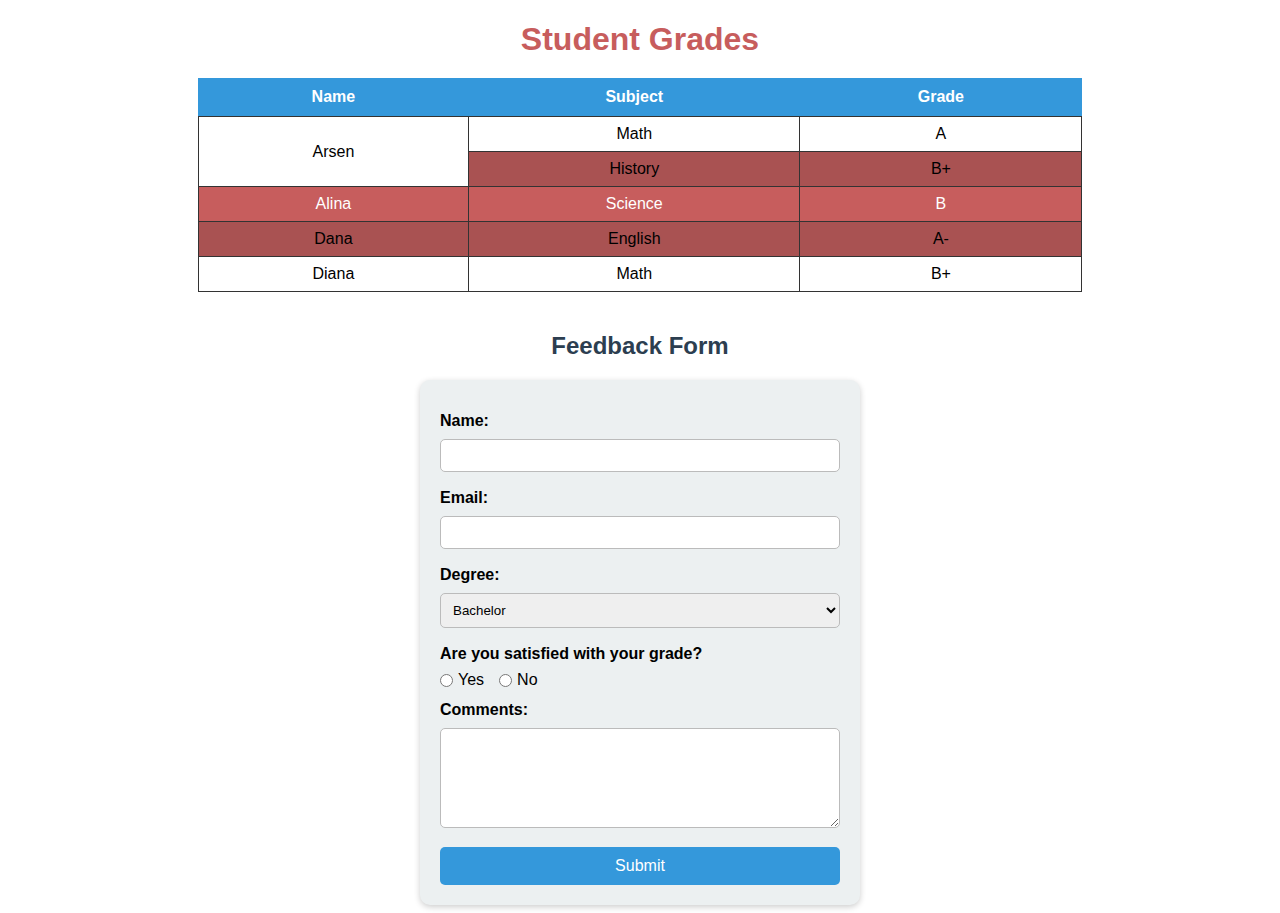
<file: table.html>
<!DOCTYPE html>
<html>
<head>
  <title>Task 3 - Table and Form</title>
  <link rel="stylesheet" href="table.css">
</head>
<body>

  <!-- Заголовок страницы -->
  <h1 id="custom">Student Grades</h1>

  <!-- Таблица -->
  <table>
    <thead>
      <tr>
        <th>Name</th>
        <th>Subject</th>
        <th>Grade</th>
      </tr>
    </thead>
    <tbody>
      <tr>
        <td rowspan="2">Arsen</td>
        <td>Math</td>
        <td>A</td>
      </tr>
      <tr >
        <td>History</td>
        <td>B+</td>
      </tr>
      <tr class="highlight-row">
        <td>Alina</td>
        <td>Science</td>
        <td>B</td>
      </tr>
      <tr>
        <td>Dana</td>
        <td>English</td>
        <td>A-</td>
      </tr>
      <tr>
        <td>Diana</td>
        <td>Math</td>
        <td>B+</td>
      </tr>
    </tbody>
  </table>

  <!-- Форма -->
  <h2 id="form-title">Feedback Form</h2>
  <form class="feedback-form">
    <label for="name">Name:</label>
    <input type="text" id="name" name="name">

    <label for="email">Email:</label>
    <input type="email" id="email" name="email">

    <label for="role">Degree:</label>
    <select id="role" name="role">
      <option>Bachelor</option>
      <option>Masters</option>
      <option>Phd</option>
    </select>

    <label>Are you satisfied with your grade?</label>
    <div class="radio-group">
      <div class="radio-option">
        <input type="radio" id="yes" name="like" value="yes">
        <label for="yes">Yes</label>
      </div>
      <div class="radio-option">
        <input type="radio" id="no" name="like" value="no">
        <label for="no">No</label>
      </div>
    </div>

    <label for="comments">Comments:</label>
    <textarea id="comments" name="comments"></textarea>

    <button type="submit">Submit</button>
  </form>

</body>
</html>
</file>
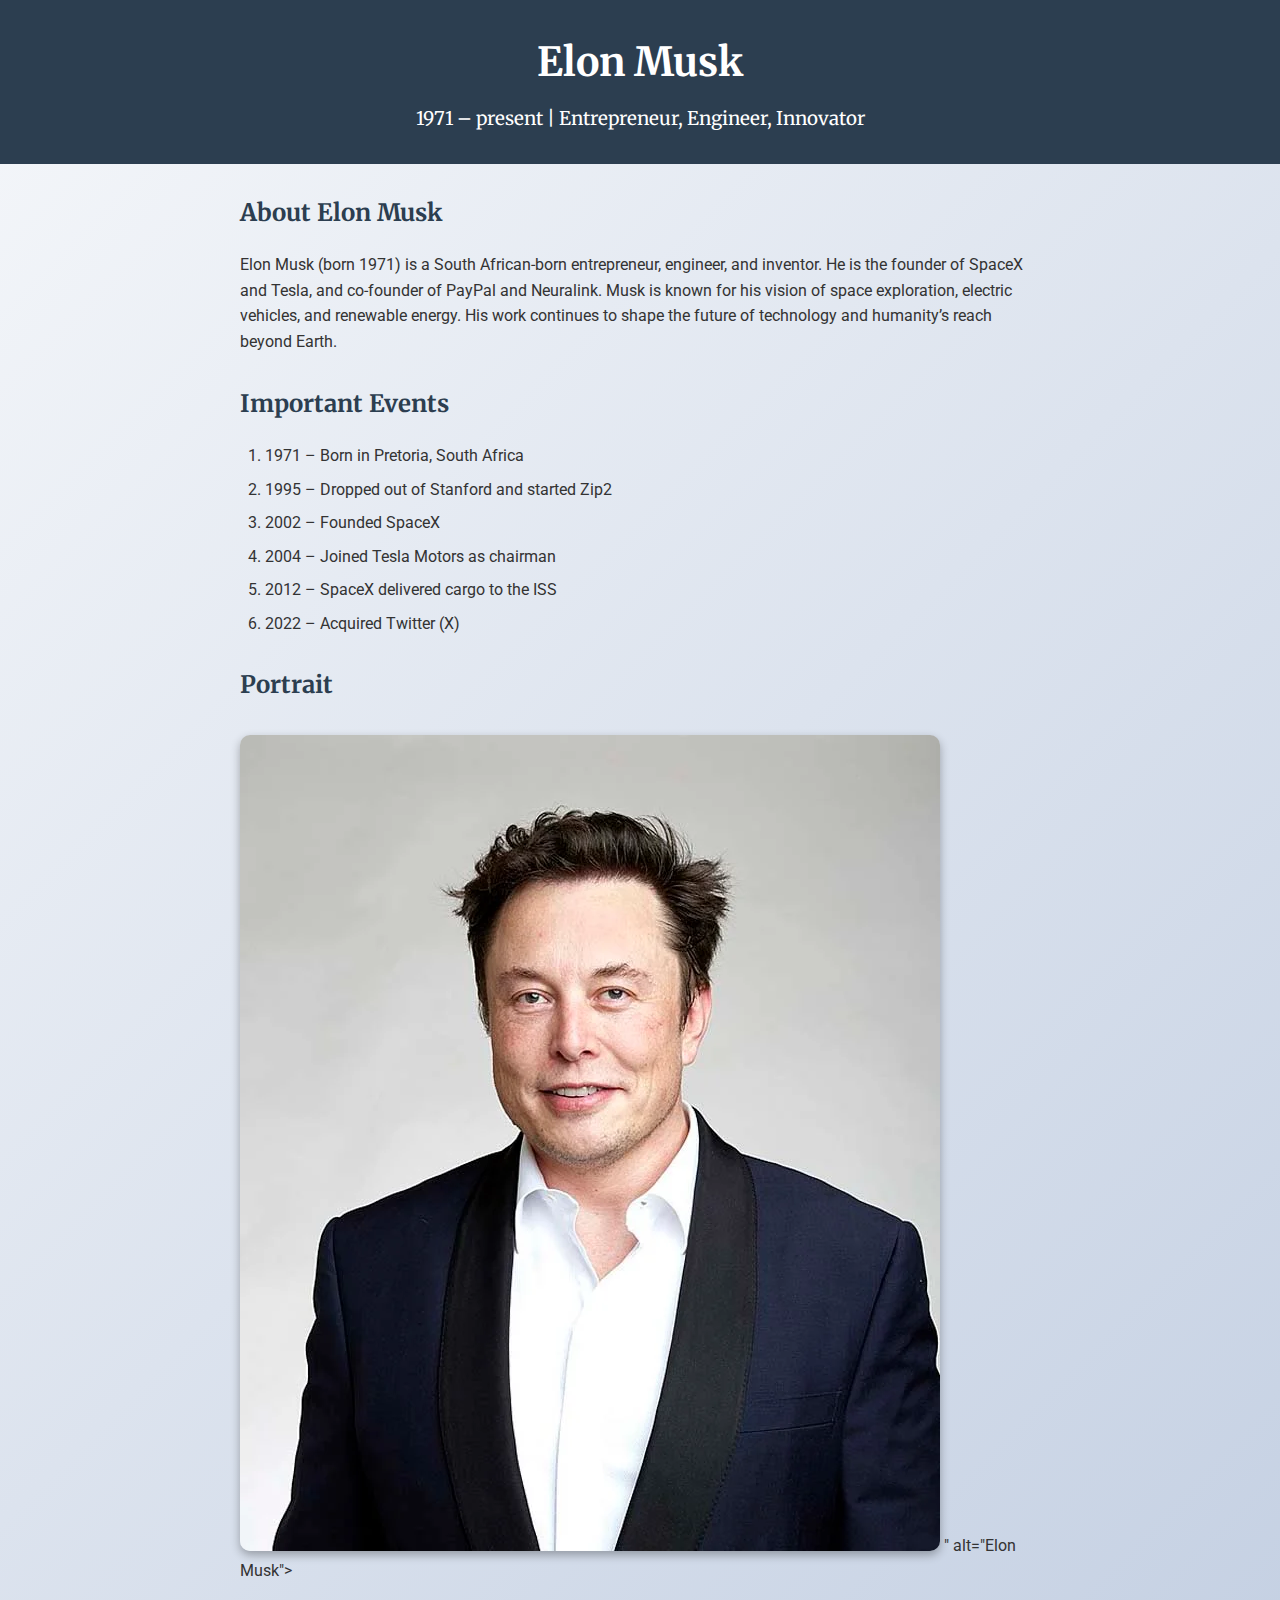
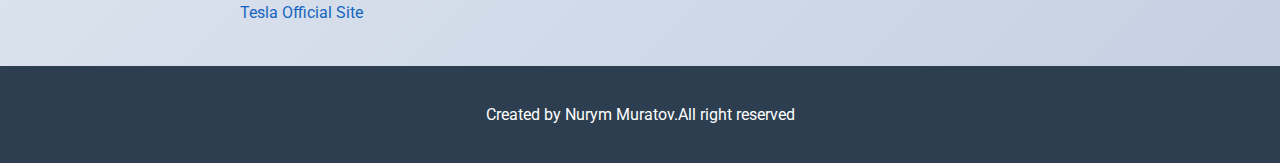
<file: Tribute.html>
<!DOCTYPE html>
<html lang="en">
<head>
  <title>Elon Musk - Tribute Page</title>
  <link rel="stylesheet" href="tribute.css">

  <!-- Google Fonts -->
  <link href="https://fonts.googleapis.com/css2?family=Roboto:wght@400;700&family=Merriweather:wght@400;700&display=swap" rel="stylesheet">
</head>
<body>
  <header>
    <h1>Elon Musk</h1>
    <h3>1971 – present | Entrepreneur, Engineer, Innovator</h3>
  </header>

  <main class="content">
    <section>
      <h2>About Elon Musk</h2>
      <p>
        Elon Musk (born 1971) is a South African-born entrepreneur, engineer, and inventor.  
        He is the founder of SpaceX and Tesla, and co-founder of PayPal and Neuralink.  
        Musk is known for his vision of space exploration, electric vehicles, and renewable energy.  
        His work continues to shape the future of technology and humanity’s reach beyond Earth.
      </p>
    </section>

    <section>
      <h2>Important Events</h2>
      <ol>
        <li>1971 – Born in Pretoria, South Africa</li>
        <li>1995 – Dropped out of Stanford and started Zip2</li>
        <li>2002 – Founded SpaceX</li>
        <li>2004 – Joined Tesla Motors as chairman</li>
        <li>2012 – SpaceX delivered cargo to the ISS</li>
        <li>2022 – Acquired Twitter (X)</li>
      </ol>
    </section>

    <section>
      <h2>Portrait</h2>
      <img src="Elon_Musk_Royal_Society.webp" alt="Elon Musk">
" alt="Elon Musk">

    </section>

      <p>
        <a href="https://www.tesla.com/" target="_blank">Tesla Official Site</a>
      </p>
    </section>
  </main>

  <footer>
    <p>Created by Nurym Muratov.All right reserved</p>
  </footer>
</body>
</html>
</file>
<file: table.css>
/* Заголовок по ID */
#custom {
  text-align: center;
  color: #c75d5d;
  font-family: Arial, sans-serif;
  margin-bottom: 20px;
}

#form-title {
  text-align: center;
  color: #2c3e50;
  font-family: Arial, sans-serif;
  margin-bottom: 20px;
}

/* Таблица */
table {
  width: 70%;
  margin: 0 auto 40px auto; /* по центру */
  border-collapse: collapse;
  font-family: Arial, sans-serif;
}

th {
  background-color: #3498db;
  color: white;
  padding: 10px;
}

td {
  border: 1px solid #333;
  padding: 8px;
  text-align: center;
}

/* Чередующиеся строки */
tbody tr:nth-child(even) {
  background-color: #a95252;
}

/* Подсветка строки по классу */
.highlight-row {
  background-color: #c75d5d;
  color: white;
}

/* Форма */
.feedback-form {
  width: 400px;
  margin: 0 auto;
  background: #ecf0f1;
  padding: 20px;
  border-radius: 10px;
  box-shadow: 0 2px 6px rgba(0,0,0,0.2);
  font-family: Arial, sans-serif;
}

.feedback-form label {
  font-weight: bold;
  display: block;
  margin-top: 12px;
  margin-bottom: 4px;
}

.feedback-form input,
.feedback-form select,
.feedback-form textarea {
  width: 100%;
  padding: 8px;
  margin-top: 5px;
  margin-bottom: 5px;
  border: 1px solid #bbb;
  border-radius: 5px;
  box-sizing: border-box;
}

/* Стили для радиокнопок */
.radio-group {
  display: flex;
  gap: 15px;
  margin: 8px 0;
}

.radio-option {
  display: flex;
  align-items: center;
  gap: 5px;
}

.radio-option input[type="radio"] {
  width: auto;
  margin: 0;
}

.radio-option label {
  display: inline;
  font-weight: normal;
  margin: 0;
}

/* Кнопка */
.feedback-form button {
  width: 100%;
  padding: 10px;
  background-color: #3498db;
  border: none;
  border-radius: 5px;
  color: white;
  font-size: 16px;
  cursor: pointer;
  margin-top: 10px;

}
textarea {
    height: 100px;
    resize: vertical; /* Позволяет изменять размер по вертикали */
}
.feedback-form button:hover {
  background-color: #2980b9;
}
</file>
<file: tribute.css>
/* General styles */
body {
  margin: 0;
  font-family: 'Roboto', sans-serif;
  background: linear-gradient(135deg, #f5f7fa, #c3cfe2);
  color: #333;
  line-height: 1.6;
}

/* Header */
header {
  background-color: #2c3e50;
  color: white;
  padding: 30px 0;
  text-align: center;
  font-family: 'Merriweather', serif;
}

header h1 {
  margin: 0;
  font-size: 2.5em;
}

header h3 {
  margin: 10px 0 0;
  font-weight: 400;
}

/* Content */
.content {
  max-width: 800px;
  margin: 20px auto;
  padding: 0 20px;
}

/* Headings */
h2 {
  font-family: 'Merriweather', serif;
  color: #2c3e50;
  margin-top: 30px;
}

/* Image */
img {
  max-width: 100%;
  border-radius: 10px;
  box-shadow: 0 4px 10px rgba(0,0,0,0.3);
  margin-top: 10px;
}

/* Lists */
ol, ul {
  margin: 15px 0;
  padding-left: 25px;
}

ol li {
  margin-bottom: 8px;
}

ul {
  list-style-type: square;
}

ul li {
  margin-bottom: 6px;
}

/* Links & Button */
a {
  color: #1565c0;
  text-decoration: none;
}

a:hover {
  text-decoration: underline;
}

.btn {
  display: inline-block;
  background: #1565c0;
  color: white;
  padding: 10px 20px;
  border-radius: 6px;
  text-decoration: none;
  transition: background 0.3s;
}

.btn:hover {
  background: #0d47a1;
}

/* Footer */
footer {
  text-align: center;
  padding: 20px;
  background: #2c3e50;
  color: white;
  margin-top: 40px;
}
</file>
